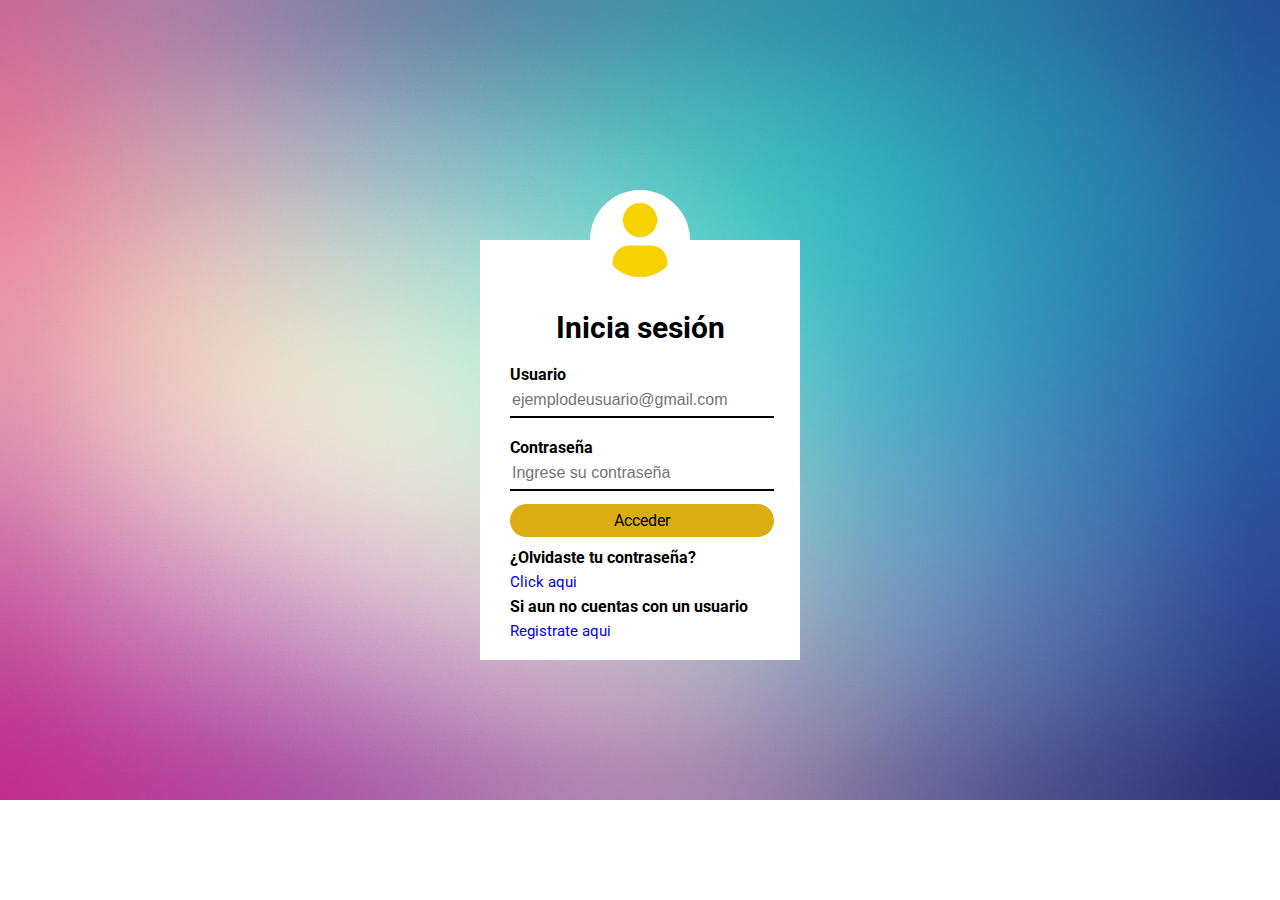
<file: login g/login.html>
<!DOCTYPE html>
<html>
    <head>
        <meta charset="utf-8">
        <title>
            Login
        </title>
        <link rel="stylesheet" href="styles/style.css">
        <link href="https://fonts.googleapis.com/css2?family=Montserrat&family=Roboto&display=swap" rel="stylesheet">    </head>
    <body>
        <div class="box">
            <img class="avatar" src="images/profile.png" alt="profile picture">
            <h1>
                Inicia sesión
            </h1>
            <form>
                <!--Usuario-->
                <label for="usuario">Usuario</label>
                <input type="text" placeholder="ejemplodeusuario@gmail.com">
                <!--Contraseña-->
                <label for="contraseña">Contraseña</label>
                <input type="password" placeholder="Ingrese su contraseña">
                <!--Boton-->
                <a href="registro/pagina_inicio/index.html" class="boton">Acceder</a>
                <br>
                <!--Hipervinculos-->
                <div class="otros">
                    <label for="olvido">¿Olvidaste tu contraseña?</label>
                    <a href="registro/recupera.html">Click aqui</a>
                    <label for="Registro">Si aun no cuentas con un usuario</label>
                    <a href="registro/registro.html">Registrate aqui</a>
                </div>
            </form>
        </div>
    </body>
</html>
</file>
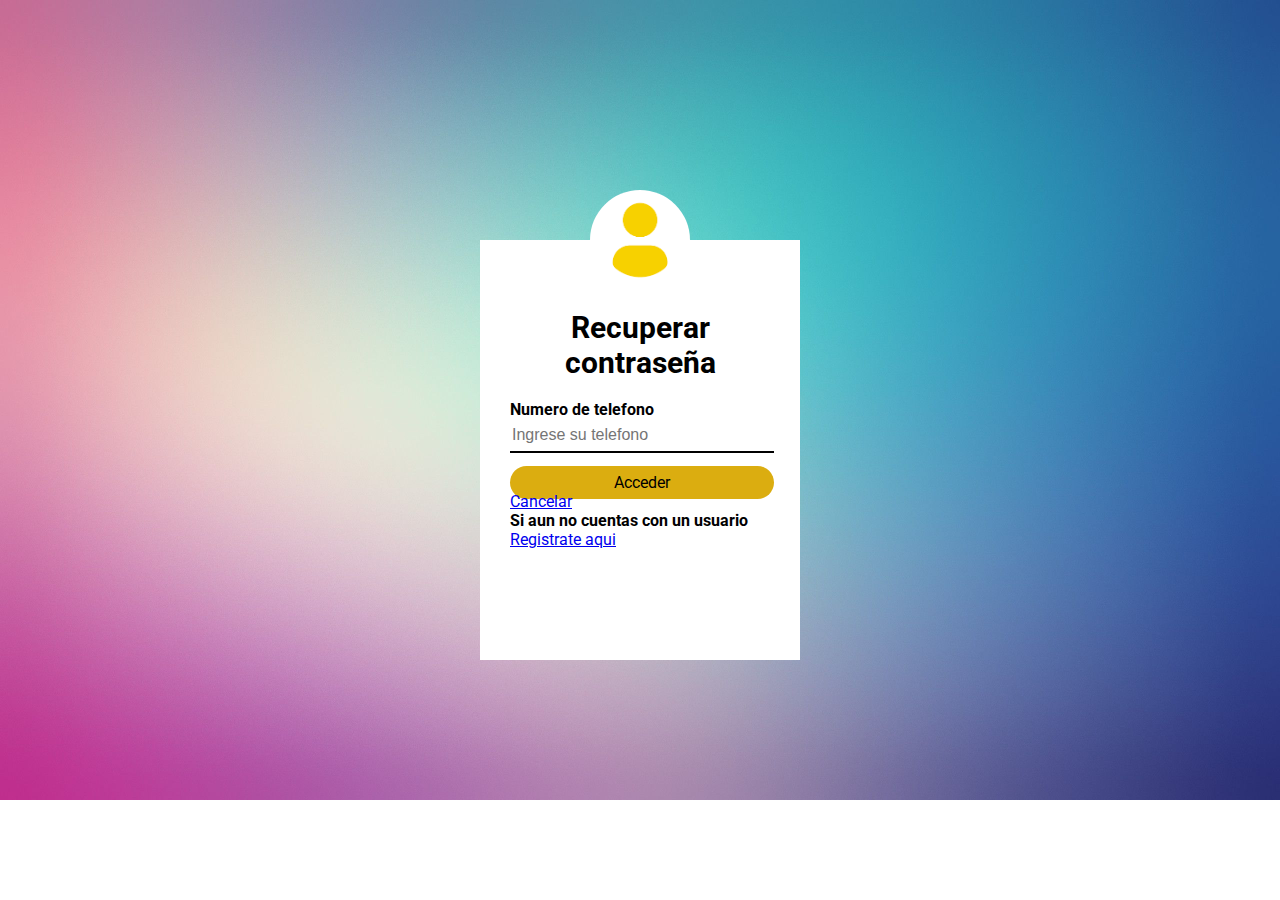
<file: login g/registro/recupera.html>
<!DOCTYPE html>
<html>
    <head>
        <meta charset="utf-8">
        <title>
            Recuperar cuenta
        </title>
        <link rel="stylesheet" href="../styles/style.css">
        <link href="https://fonts.googleapis.com/css2?family=Montserrat&family=Roboto&display=swap" rel="stylesheet">   
    </head>
    <body>
        <div class="box">
            <img class="avatar" src="../images/profile.png" alt="profile picture">
            <h1>
                Recuperar contraseña
            </h1>
            <form>
                <!--Usuario-->
                <label for="Recupera">Numero de telefono</label>
                <input type="text" placeholder="Ingrese su telefono">
                <a href="registro/pagina_inicio/index.html" class="boton">Acceder</a>
                <!--Hipervinculos-->
                <a href="../login.html">Cancelar</a>
                <label for="Registro">Si aun no cuentas con un usuario</label>
                <a href="../registro/registro.html">Registrate aqui</a>
            </form>
        </div>
    </body>
</html>
</file>
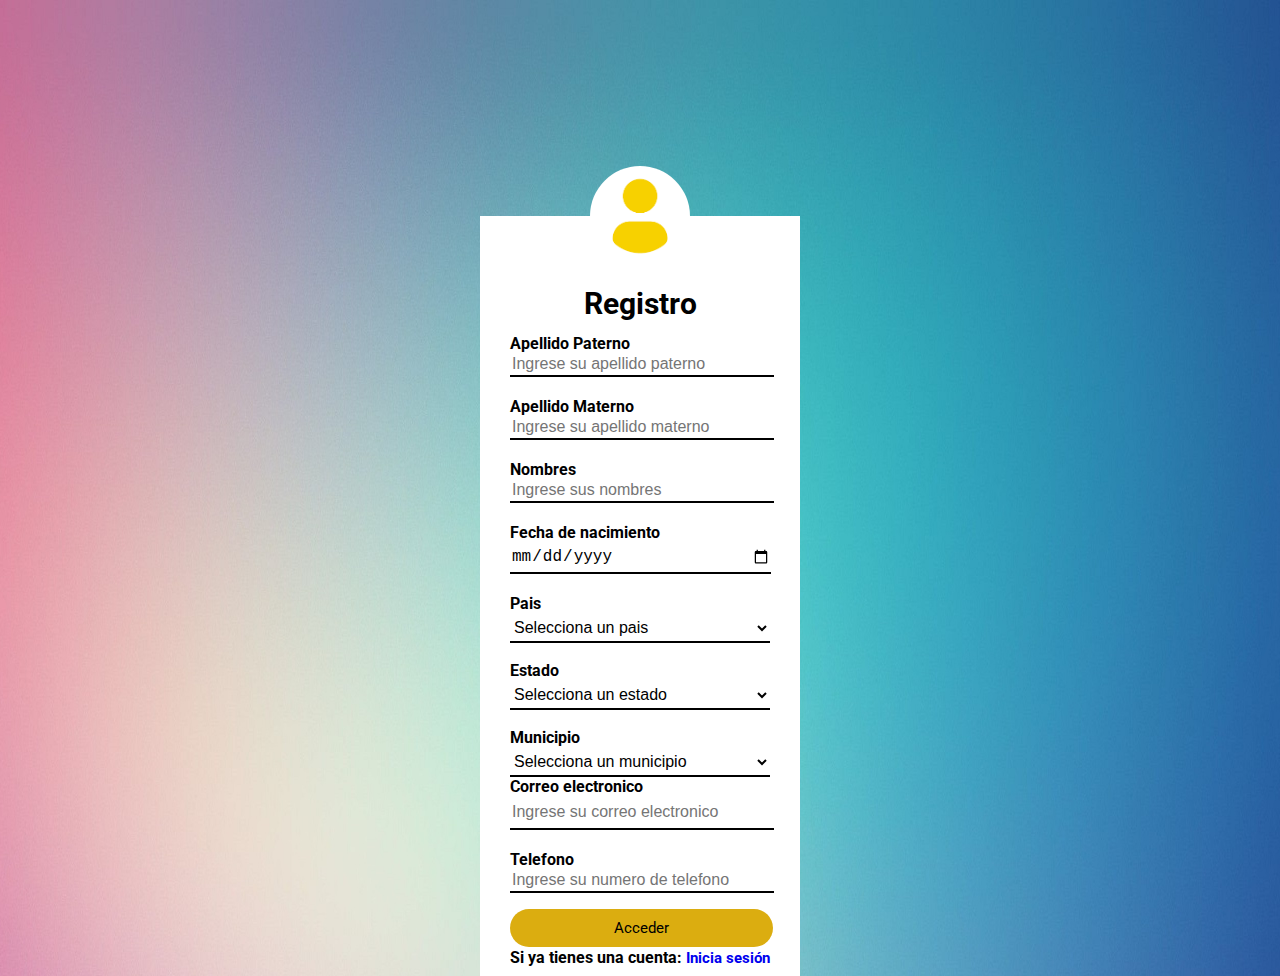
<file: login g/registro/registro.html>
<!DOCTYPE html>
<html>
    <head>
        <meta charset="utf-8">
        <title>
            Login
        </title>
        <link rel="stylesheet" href="styles/styles2.css">
        <link href="https://fonts.googleapis.com/css2?family=Montserrat&family=Roboto&display=swap" rel="stylesheet">    </head>
    <body>
        <div class="box">
            <img class="avatar" src="images/profile.png" alt="profile picture">
            <h1>
                Registro
            </h1>
            <form>
                <!--Apellido paterno-->
                <label for="apPaterno">Apellido Paterno</label>
                <input type="text" placeholder="Ingrese su apellido paterno">
                <!--Apellido materno-->
                <label for="apMaterno">Apellido Materno</label>
                <input type="text" placeholder="Ingrese su apellido materno">
                <!--Nombres-->
                <label for="nombres">Nombres</label>
                <input type="text" placeholder="Ingrese sus nombres">
                <!--Fecha de nacimiento-->
                <label for="fecha">Fecha de nacimiento</label>
                <input type="date" placeholder="">
                <!--Pais-->
                <label for="Pais">Pais</label>
                <select name="Seleccione un pais">
                    <option value="Empty" selected>Selecciona un pais</option>
                    <option value="México">México</option>
                    <option value="Estados Unidos">Estados Unidos</option>
                    <option value="Cánada">Cánada</option>
                </select>
                <br>
                <!--Estado-->
                <label for="Estado">Estado</label>
                <select name="Seleccione un Estado">
                    <option value="Empty" selected>Selecciona un estado</option>
                    <!--Estados de México-->
                    <optgroup label="México">
                        <option>Aguascalientes</option>
                        <option>Baja California Norte</option>
                        <option>Baja California Sur</option>
                        <option>Chiuahua</option>
                        <option>Colima</option>
                        <option>Hidalgo</option>
                        <option>Michoacan</option>
                        <option>Nuevo León</option>
                        <option>Querétaro</option>
                        <option>Sinaloa</option>
                        <option>Tamaulipas</option>
                        <option>Yucatán</option>
                        <option>Aguascalientes</option>
                        <option>Campeche</option>
                        <option>Distrito Federal</option>
                        <option>Guanajuato</option>
                        <option>Jalisco</option>
                        <option>Morelos</option>
                        <option">Oaxaca</option>
                        <option>Quintana Roo</option>
                        <option>Sonora</option>
                        <option>Tlaxcala</option>
                        <option>Zacatecas</option>
                        <option>Chiapas</option>
                        <option>Coahuila</option>
                        <option>Guerrero</option>
                        <option>Ciudad de México</option>
                        <option>Nayarit</option>
                        <option>Puebla</option>
                        <option>San Luis Potosí</option>
                        <option>Tabasco</option>
                        <option>Veracruz</option>
                    </optgroup>
                    <!--Estados de EUA-->
                    <optgroup label="Estados Unidos">
                        <option>Alabama</option>
                        <option>Alaska</option>
                        <option>Arizona</option>
                        <option>Arkansas</option>
                        <option>California</option>
                        <option>Carolina del Norte</option>
                        <option>Carolina del Sur</option>
                        <option>Colorado</option>
                        <option>Connecticut</option>
                        <option>Dakota del Norte</option>
                        <option>Dakota del Sur</option>
                        <option>Delaware</option>
                        <option>Florida</option>
                        <option>Georgia</option>
                        <option>Hawái</option>
                        <option>Idaho</option>
                        <option>Illinois</option>
                        <option>Indiana</option>
                        <option>Iowa</option>
                        <option>Kansas</option>
                        <option>Kentucky</option>
                        <option>Luisiana</option>
                        <option>Maine</option>
                        <option>Maryland</option>
                        <option>Massachusetts</option>
                        <option>Michigan</option>
                        <option>Minnesota</option>
                        <option>Misisipi</option>
                        <option>Misuri</option>
                        <option>Montana</option>
                        <option>Nebraska</option>
                        <option>Nevada</option>
                        <option>Neueva Jersey</option>
                        <option>Nueva York</option>
                        <option>Nuevo Hampshire</option>
                        <option>Nuevo México</option>
                        <option>Ohio</option>
                        <option>Oklahoma</option>
                        <option>Oregón</option>
                        <option>Pensilvania</option>
                        <option>Rhode Island</option>
                        <option>Tennessee</option>
                        <option>Texas</option>
                        <option>Utah</option>
                        <option>Vermont</option>
                        <option>Virginia</option>
                        <option>Virginia Occidental</option>
                        <option>Washington</option>
                        <option>Wisconsin</option>
                        <option>Wyoming</option>
                    </optgroup>
                </select>
                <!--Municipio-->
                <label for="Municipio">Municipio</label>
                <select name="Seleccione un Municipio">
                    <option value="Empty" selected>Selecciona un municipio</option>
                    <optgroup label="Aguascalientes">
                        <option value="Aguascalientes">Aguascalientes</option>
                        
                    </optgroup>
                </select>
                <!--Apellido paterno-->
                <label for="Correo">Correo electronico</label>
                <input type="email" placeholder="Ingrese su correo electronico">
                <!--Apellido paterno-->
                <label for="Correo">Telefono</label>
                <input type="text" placeholder="Ingrese su numero de telefono">
                <!--Boton-->
                <a href="pagina_inicio/index.html" class="boton">Acceder</a>
                <br>
                <!--Hipervinculos-->
                <label for="Registro">
                    Si ya tienes una cuenta: 
                    <a href="../login.html">Inicia sesión</a>
                </label>
            </form>
        </div>
    </body>
</html>
</file>
<file: login g/styles/style.css>
body{
    margin: 0;
    padding: 0;
    background: url(../images/bg.jpg) no-repeat center top;
    background-size: cover;
    font-family: 'Montserrat', sans-serif;
    font-family: 'Roboto', sans-serif;
}
.box{
    width: 320px;
    height: 420px;
    background: white;
    top: 50%;
    left: 50%;
    position: absolute;
    transform: translate(-50%, -50%);
    box-sizing: border-box;
    padding: 70px 30px;
}
.avatar{
    width: 100px;
    height: 100px;
    border-radius: 50%;
    position: absolute;
    top: -50px;
    left: calc(50% - 50px);
}
h1{
    margin: 0;
    padding: 0 0 20px;
    font-size: 30px;
    text-align: center;
}
label{
    margin: 0;
    padding: 0;
    font-weight: bold;
    display: block;
}
.box input{
    width: 100%;
    margin-bottom: 20px;
}
.box input[type="text"]{
    border: none;
    border-bottom: 2px solid black;
    background: transparent;
    outline: none;
    height: 30px;
    font-size: 16px;
}
.box input[type="password"]{
    border: none;
    border-bottom: 2px solid black;
    background: transparent;
    outline: none;
    height: 30px;
    font-size: 16px;
}
.boton{
    text-decoration: none;
    padding: 7px 40%;
    border-radius: 20px;
    color: black;
    background: #DBAD10;
}
.otros label[for="olvido"]{
    padding-top: 7%;
}
.otros a{
    padding-top: 20%;
    text-decoration: none;
    font-size: 15px;
    line-height: 30px;
    text-align: center;
}
.box a:hover{
    color: rgb(21, 94, 94);
}
</file>
<file: login g/registro/styles/styles2.css>
body{
    margin: 0;
    padding: 0;
    background: url(../images/bg.jpg) no-repeat center top;
    background-size: 1360px 1670px;
    font-family: 'Montserrat', sans-serif;
    font-family: 'Roboto', sans-serif;
}
.box{
    width: 320px;
    height: 760px;
    background: white;
    top: 50%;
    left: 50%;
    position: absolute;
    transform: translate(-50%, -40%);
    box-sizing: border-box;
    margin-top: 70px;
    margin-bottom: 70px;
    padding: 70px 30px;
}
.avatar{
    width: 100px;
    height: 100px;
    border-radius: 50%;
    position: absolute;
    top: -50px;
    left: calc(50% - 50px);
}
h1{
    margin: 0;
    padding: 0 0 5%;
    font-size: 30px;
    text-align: center;
}
label{
    margin: 0;
    padding: 0;
    font-weight: bold;
    display: block;
}
.box input{
    width: 100%;
    margin-bottom: 20px;
}
.box input[type="text"]{
    border: none;
    border-bottom: 2px solid black;
    background: transparent;
    outline: none;
    height: 20px;
    font-size: 16px;
}
.box input[type="password"]{
    border: none;
    border-bottom: 2px solid black;
    background: transparent;
    outline: none;
    height: 30px;
    font-size: 16px;
}
.boton{
    text-decoration: none;
    padding: 10px 40%;
    border-radius: 20px;
    color: black;
    background: #DBAD10;
}
.box a{
    text-decoration: none;
    font-size: 15px;
    line-height: 30px;
    text-align: center;
}
.box a:hover{
    color: rgb(21, 94, 94);
}
select{
    border: none;
    border-bottom: 2px solid black;
    background: transparent;
    outline: none;
    height: 30px;
    width: 100%;
    font-size: 16px;
}
.box input[type="date"]{
    border: none;
    border-bottom: 2px solid black;
    background: transparent;
    outline: none;
    height: 30px;
    font-size: 16px;
}
.box label[for="Estado"]{
    padding-top: 7%;
}
.box label[for="Municipio"]{
    padding-top: 7%;
}
.box input[type="email"]{
    border: none;
    border-bottom: 2px solid black;
    background: transparent;
    outline: none;
    height: 30px;
    font-size: 16px;
}
</file>
